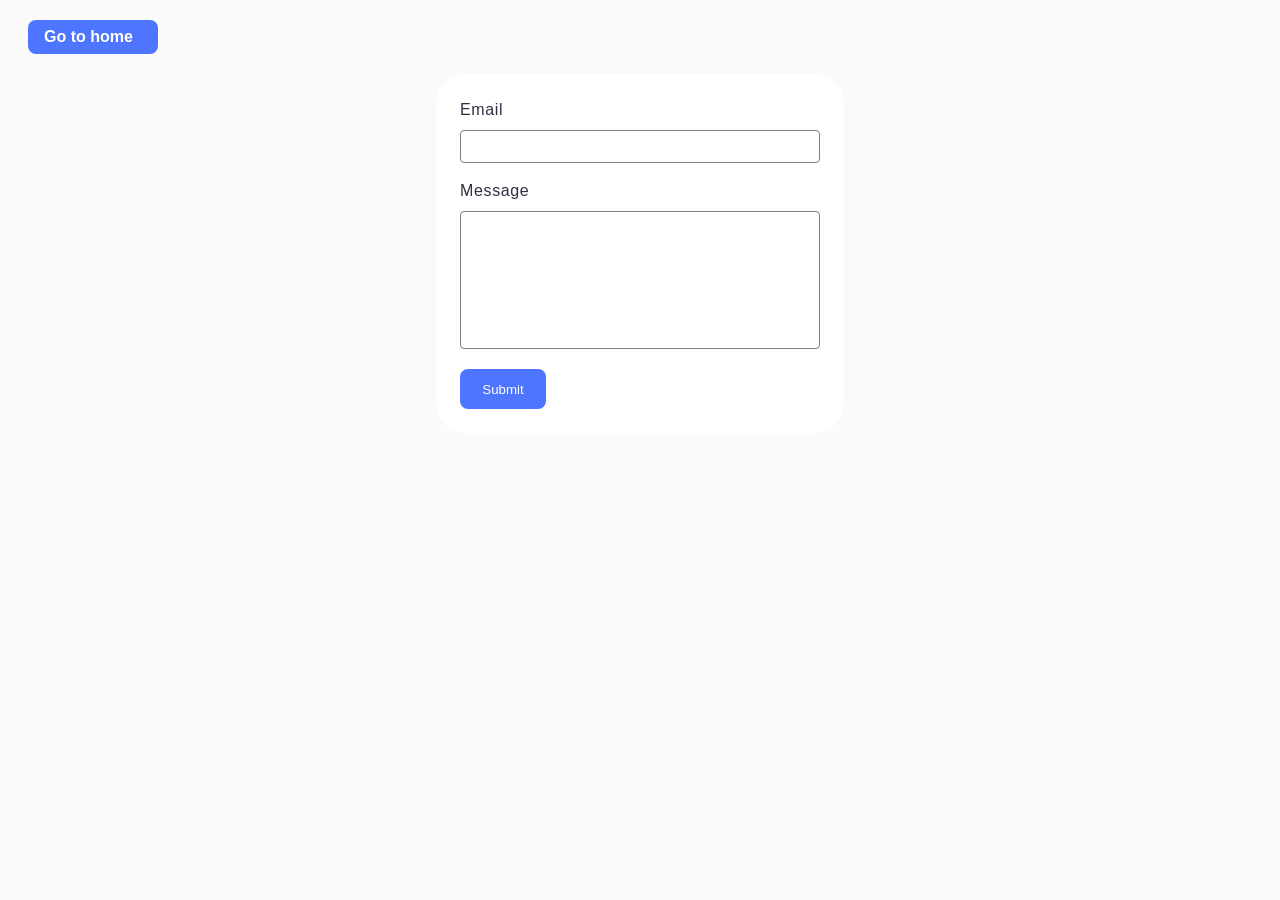
<file: src/2-form.html>
<!DOCTYPE html>
<html lang="en">
  <head>
    <meta charset="UTF-8" />
    <meta http-equiv="X-UA-Compatible" content="IE=edge" />
    <meta name="viewport" content="width=device-width, initial-scale=1.0" />
    <title>Form</title>
    <link rel="stylesheet" href="./css/2-form.css" />
  </head>
  <body>
    <p class="go-back"><a href="./index.html">Go to home</a></p>

    <form class="login-form form-container">
      <label>
        <p class="input-title">Email</p>
        <input class="input-text" type="email" name="email" />
      </label>
      <label>
        <p class="input-title">Message</p>
        <textarea class="input-text" name="message" rows="8"></textarea>
      </label>
      <button class="form-btn" type="submit">Submit</button>
    </form>

    <script type="module" src="./js/2-form.js"></script>
  </body>
</html>
</file>
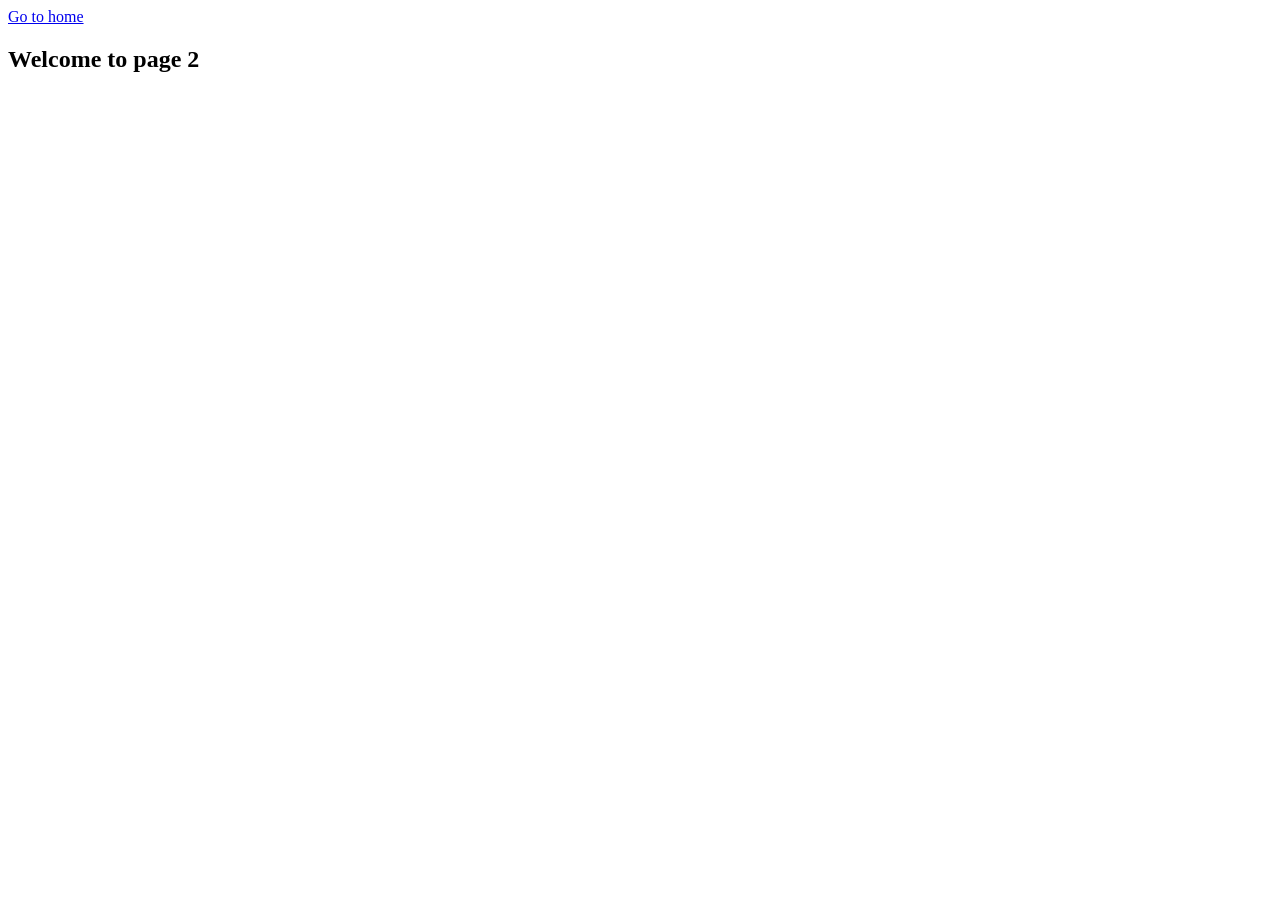
<file: src/page-2.html>
<!DOCTYPE html>
<html lang="en">
  <head>
    <meta charset="UTF-8" />
    <meta http-equiv="X-UA-Compatible" content="IE=edge" />
    <meta name="viewport" content="width=device-width, initial-scale=1.0" />
    <title>Page 2</title>
  </head>
  <body>
    <section>
      <a href="./index.html">Go to home</a>
      <h1>Welcome to page 2</h1>
    </section>
  </body>
</html>
</file>
<file: src/css/2-form.css>
@import url('./reset.css');

.input-text {
  width: 100%;
  margin-bottom: 16px;
  padding: 8px 16px;
  border: 1px solid #808080;
  border-radius: 4px;
  resize: none;
}

.input-text:hover,
.input-text:focus {
  border-color: #000;
  outline: none;
}

.input-title {
  font-family: sans-serif;
  line-height: 24px; /* 150% */
  letter-spacing: 0.64px;
  color: #2e2f42;
  margin-bottom: 8px;
}

.form-container {
  display: flex;
  justify-content: center;
  flex-direction: column;
  margin: 0 auto;
  width: 408px;
  background-color: #ffffff;
  padding: 24px;
  border-radius: 30px;
}

.form-btn {
  width: 86px;
  height: 40px;
  background-color: #4e75ff;
  border-radius: 8px;
  border: none;
  color: #ffffff;
  transition: background-color 800ms cubic-bezier(0.075, 0.82, 0.165, 1);
}

.form-btn:hover {
  background-color: #6c8cff;
}
</file>
